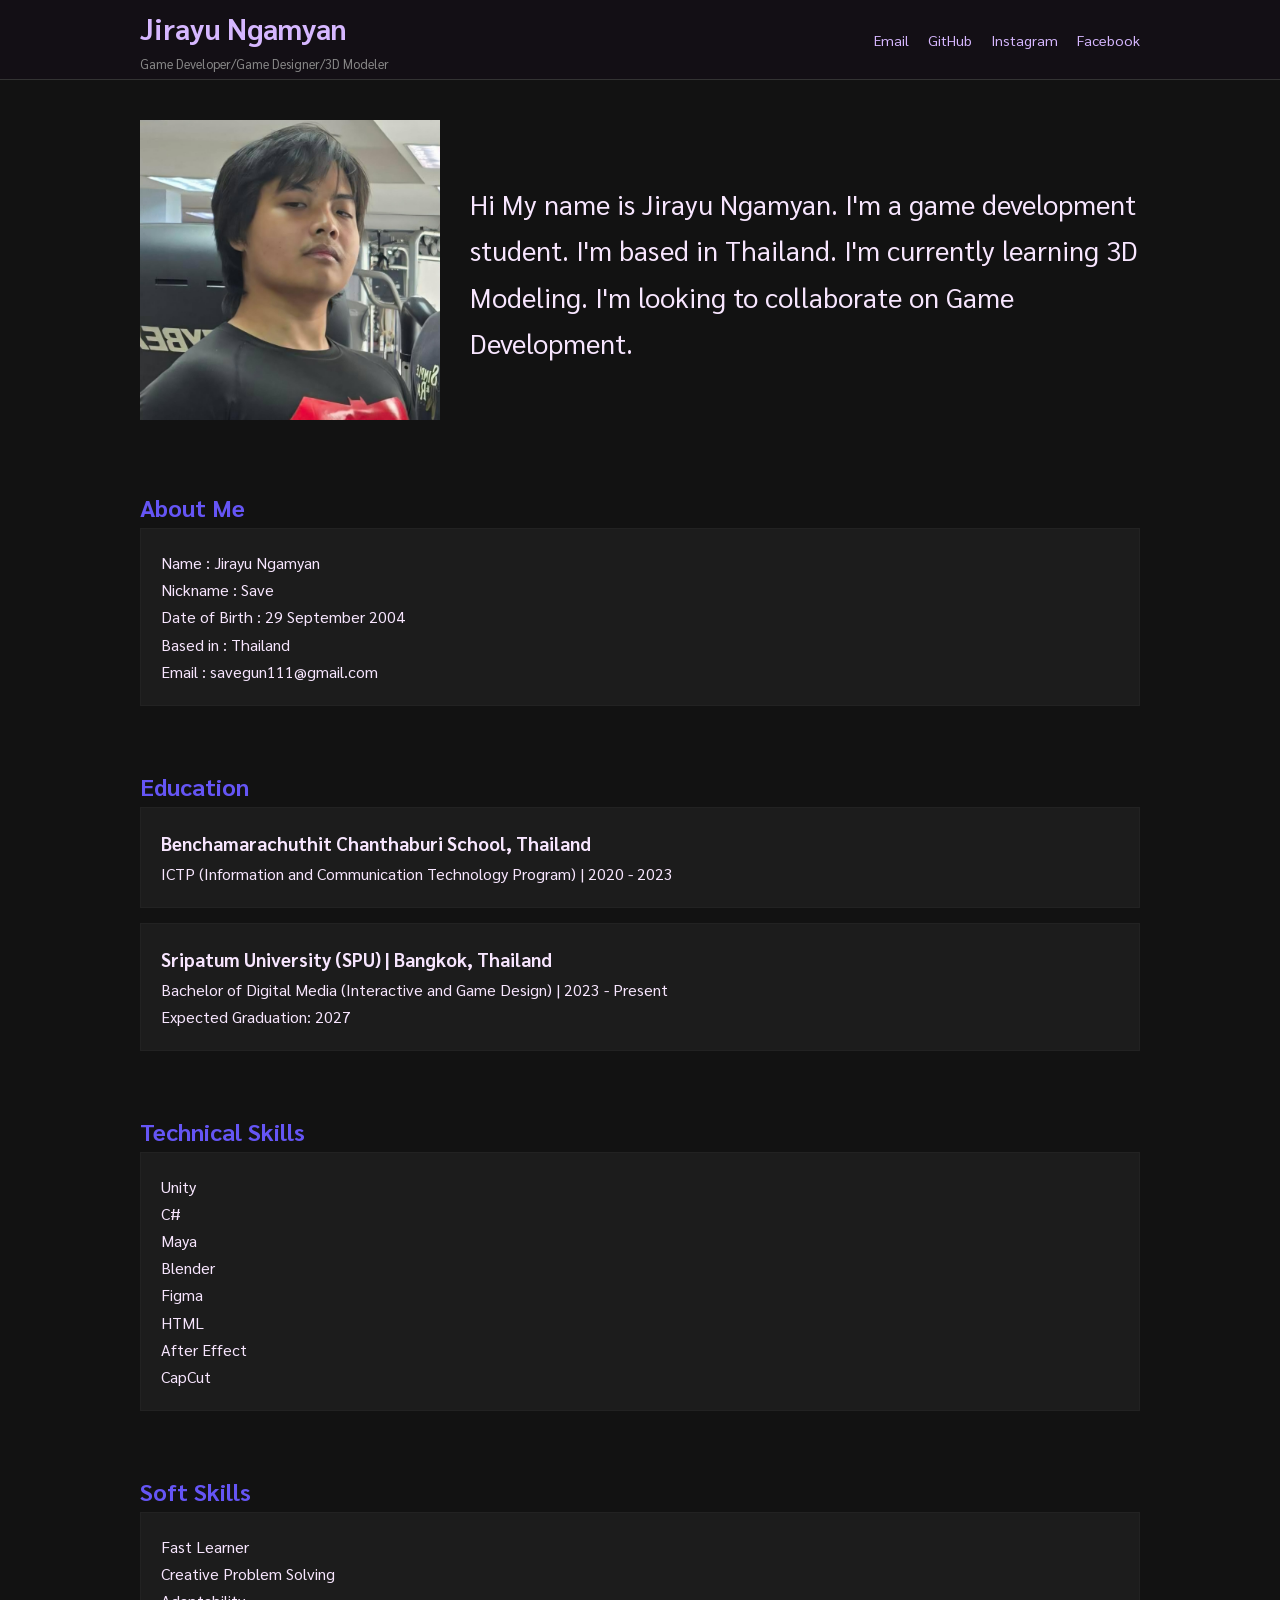
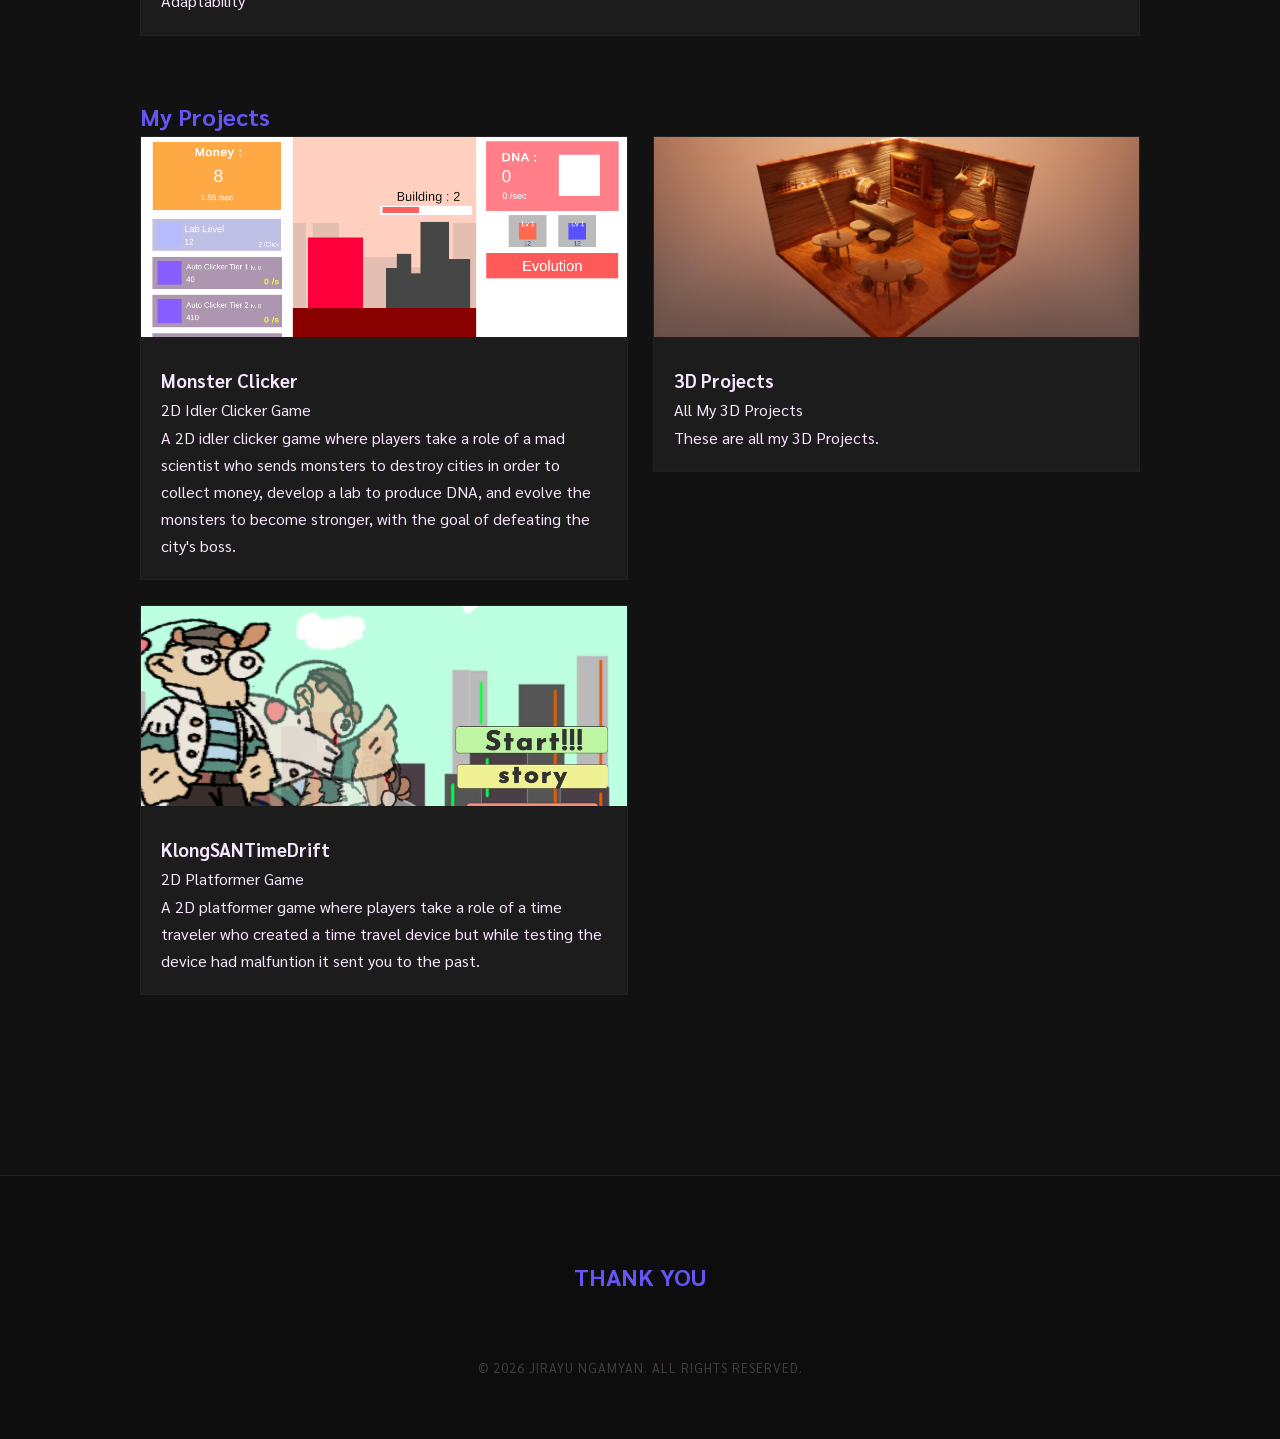
<file: index.html>
<!DOCTYPE html>
<html lang="th">
<head>
    <meta charset="utf-8">
    <meta content="width=device-width, initial-scale=1.0" name="viewport">
    <title>Jirayu Ngamyan | Game Developer/Game Designer/3D Modeler</title>
    <link rel="stylesheet" href="style.css">
    <link href="https://fonts.googleapis.com" rel="preconnect"/>
    <link crossorigin="" href="https://fonts.gstatic.com" rel="preconnect"/>
    <link href="https://fonts.googleapis.com/css2?family=Sarabun:wght@300;400;500;700&amp;display=swap" rel="stylesheet"/>
</head>
<body>

    <header>
        <div class="container header-flex">
            <div class="name-box">
                <h1 style="font-size: 1.8rem;">Jirayu Ngamyan</h1>
                <p class="role">Game Developer/Game Designer/3D Modeler</p>
            </div>
            <div class="social-links">
                <a href="mailto:savegun111@gmail.com" target="_blank">Email</a>
                <a href="https://github.com/SAVEboiz" target="_blank">GitHub</a>
                <a href="https://www.instagram.com/j.save_/" target="_blank">Instagram</a>
                <a href="https://www.facebook.com/jirayu.ngamyan" target="_blank">Facebook</a>
            </div>
        </div>
    </header>

    <main class="container">
        <section class="save">
            <div class="profile-img">
                <img src="img/save.jpg" alt="Profile">
            </div>
            <p style="font-size: 1.7rem;">
                Hi My name is Jirayu Ngamyan. I'm a game development student. I'm based in Thailand. I'm currently learning 3D Modeling. I'm looking to collaborate on Game Development.
            </p>
            
        </section>
        <section class="aboutmesave">
            <h2>About Me</h2>
            <div class="aboutme">
                <p>Name : Jirayu Ngamyan</p>
                <p>Nickname : Save</p>
                <p>Date of Birth : 29 September 2004</p>
                <p>Based in : Thailand</p>
                <p>Email : savegun111@gmail.com</p>
            </div>
        </section>

        <section class="education">
            <h2>Education</h2>
            <div class="educate">
                <h3>Benchamarachuthit Chanthaburi School, Thailand</h3>
                <p>ICTP (Information and Communication Technology Program) | 2020 - 2023</p>
            </div>
            <div class="educate">
                <h3>Sripatum University (SPU) | Bangkok, Thailand</h3>
                <p>Bachelor of Digital Media (Interactive and Game Design) | 2023 - Present</p>
                <p>Expected Graduation: 2027</p>
            </div>
        </section>

        <section class="skills">
            <h2>Technical Skills</h2>
            <div class="tag-cloud">
                <p>Unity</p>
                <p>C#</p>
                <p>Maya</p>
                <p>Blender</p>
                <p>Figma</p>
                <p>HTML</p>
                <p>After Effect</p>
                <p>CapCut</p>
            </div> 
        </section>
        <section class="softskills">
            <h2>Soft Skills</h2>
            <div class="softskill">
                <p>Fast Learner</p>
                <p>Creative Problem Solving</p>
                <p>Adaptability</p>
            </div>
        </section>


        <section class="projects">
            <h2>My Projects</h2>
            <div class="project-grid">
                <a href="proj_MonsClick.html" class="project-card-link">
                    <div class="project-card">
                        <img src="img/MonsClicker.png" alt="Monster Clicker">
                        <div class="card-body">
                            <h3>Monster Clicker</h3>
                            <p class="sub">2D Idler Clicker Game</p>
                            <p>A 2D idler clicker game where players take a role of a mad scientist who sends monsters to destroy cities in order to collect money, develop a lab to produce DNA, and evolve the monsters to become stronger, with the goal of defeating the city's boss.</p>
                        </div>
                    </div>
                </a>
                <a href="3dproj.html" class="project-card-link">
                    <div class="project-card">
                        <img src="img/Saloon.jpg" alt="">
                        <div class="card-body">
                            <h3>3D Projects</h3>
                            <p class="sub">All My 3D Projects</p>
                            <p>These are all my 3D Projects.</p>
                        </div>
                    </div>
                </a>
                <a href="klongsan.html" class="project-card-link">
                    <div class="project-card">
                        <img src="img/cover.png" alt="KlongSan">
                        <div class="card-body">
                            <h3>KlongSANTimeDrift</h3>
                            <p class="sub">2D Platformer Game</p>
                            <p>A 2D platformer game where players take a role of a time traveler who created a time travel device but while testing the device had malfuntion it sent you to the past.</p>
                        </div>
                    </div>
                </a>

            </div>
        </section>
    </main>

    <footer>
        <div class="container">
            <h2>THANK YOU</h2>
            <p class="copyright">© 2026 Jirayu Ngamyan. All Rights Reserved.</p>
        </div>
    </footer>

</body>
</html>
</file>
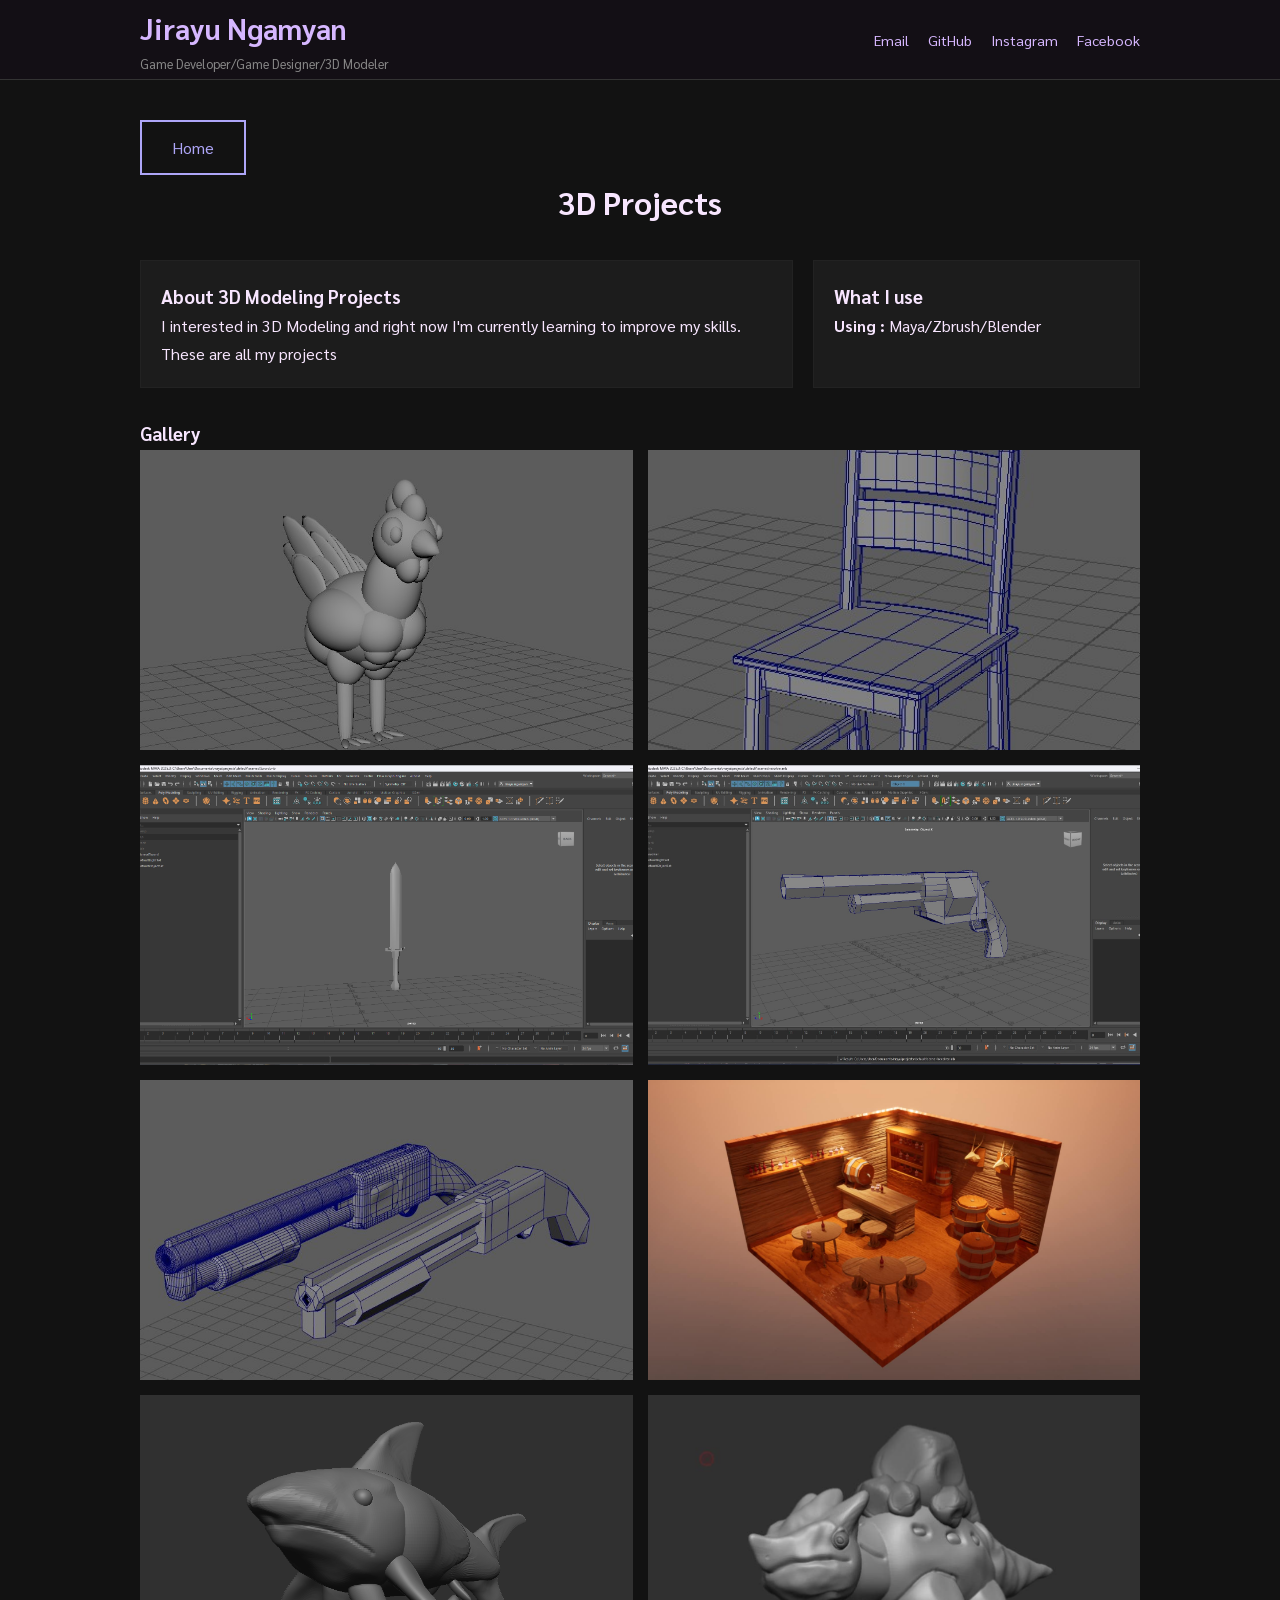
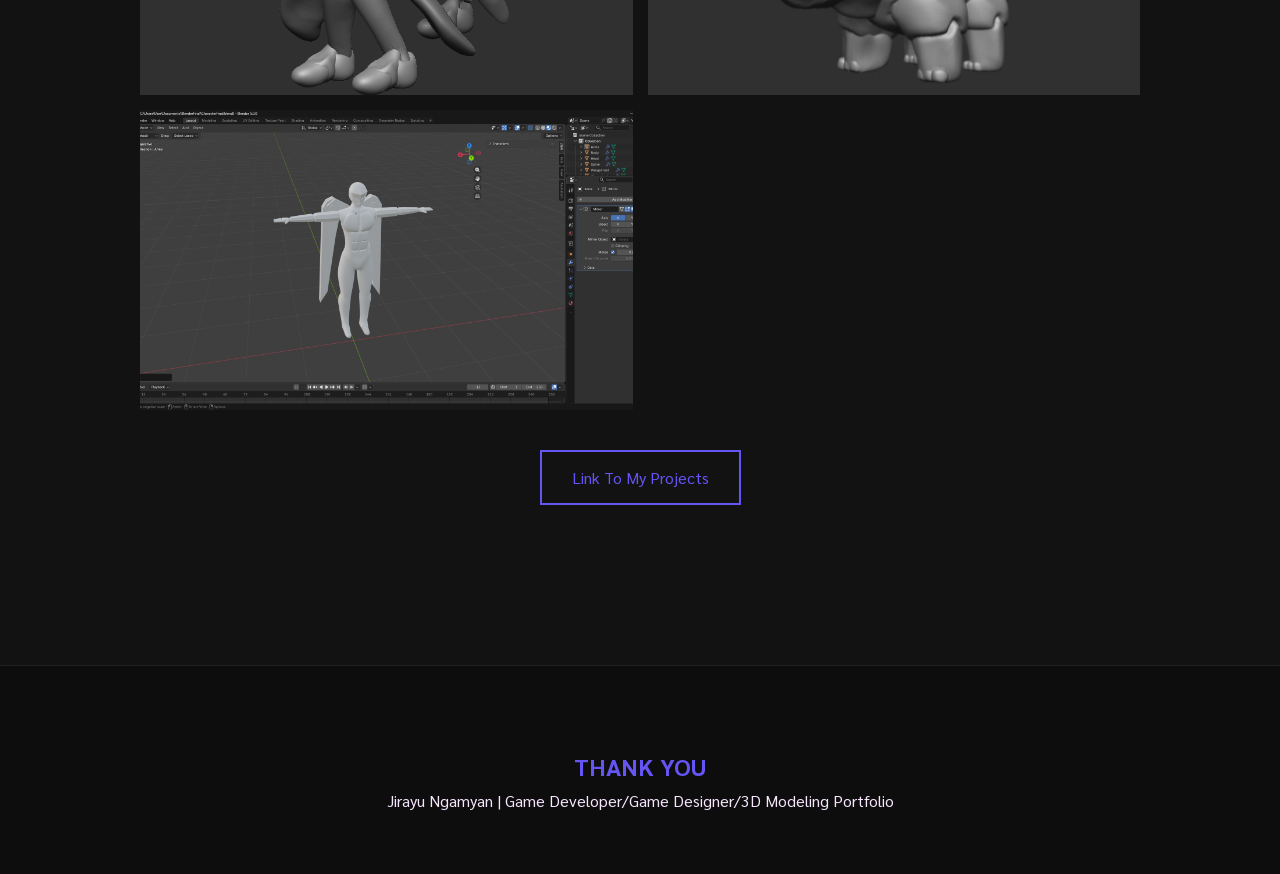
<file: 3dproj.html>
<!DOCTYPE html>
<html lang="th">
<head>
    <meta charset="UTF-8">
    <meta name="viewport" content="width=device-width, initial-scale=1.0">
    <title>3D Projects | Jirayu Ngamyan</title>
    <link rel="stylesheet" href="style.css">
    <link href="https://fonts.googleapis.com" rel="preconnect"/>
    <link crossorigin="" href="https://fonts.gstatic.com" rel="preconnect"/>
    <link href="https://fonts.googleapis.com/css2?family=Sarabun:wght@300;400;500;700&amp;display=swap" rel="stylesheet"/>
</head>
<body class="project-detail-page">

    <header>
        <div class="container header-flex">
            <div class="name-box">
                <h1 style="font-size: 1.8rem;">Jirayu Ngamyan</h1>
                <p class="role">Game Developer/Game Designer/3D Modeler</p>
            </div>
            <div class="social-links">
                <a href="mailto:savegun111@gmail.com" target="_blank">Email</a>
                <a href="https://github.com/SAVEboiz" target="_blank">GitHub</a>
                <a href="https://www.instagram.com/j.save_/" target="_blank">Instagram</a>
                <a href="https://www.facebook.com/jirayu.ngamyan" target="_blank">Facebook</a>
            </div>
        </div>
    </header>

    <div class="container">
        <a href="index.html" class="back-link">Home</a>
        
        <h1 style="text-align: center; margin-bottom: 30px;">3D Projects</h1>
        
        <div class="project-info-grid">
            <div class="info-box">
                <h3>About 3D Modeling Projects</h3>
                <p>I interested in 3D Modeling and right now I'm currently learning to improve my skills. These are all my projects</p>
            </div>
            <div class="info-box">
                <h3>What I use</h3>
                <ul>
                    <p><strong>Using : </strong>Maya/Zbrush/Blender</p>
                    
                </ul>
            </div>
        </div>

        <div class="project-gallery">
            <h3>Gallery</h3>
            <div class="gallery-grid">
                <img src="img/StarterChic.jpg" alt="Work1">
                <img src="img/Chair.jpg" alt="Work2">
                <img src="img/Sword.png" alt="Work3">
                <img src="img/Revolver.jpg" alt="Work4">
                <img src="img/Shotgun.jpg" alt="Work5">
                <img src="img/Saloon.jpg" alt="Work6">
                <img src="img/BasicZbrush.png" alt="Work7">
                <img src="img/Zbrush Monster.jpg" alt="Work8">
                <img src="img/BlenderFinal.png" alt="Work9">
            </div>
        </div>

        <a href="https://drive.google.com/drive/folders/1roX1Vlk-SQZCWYlGzjntALWNYGJpePll?usp=sharing" class="download-link" target="_blank">Link To My Projects</a>

    </div>

    <footer>
        <div class="container">
            <h2>THANK YOU</h2>
            <p>Jirayu Ngamyan | Game Developer/Game Designer/3D Modeling Portfolio</p>
        </div>
    </footer>

</body>

</html>
</file>
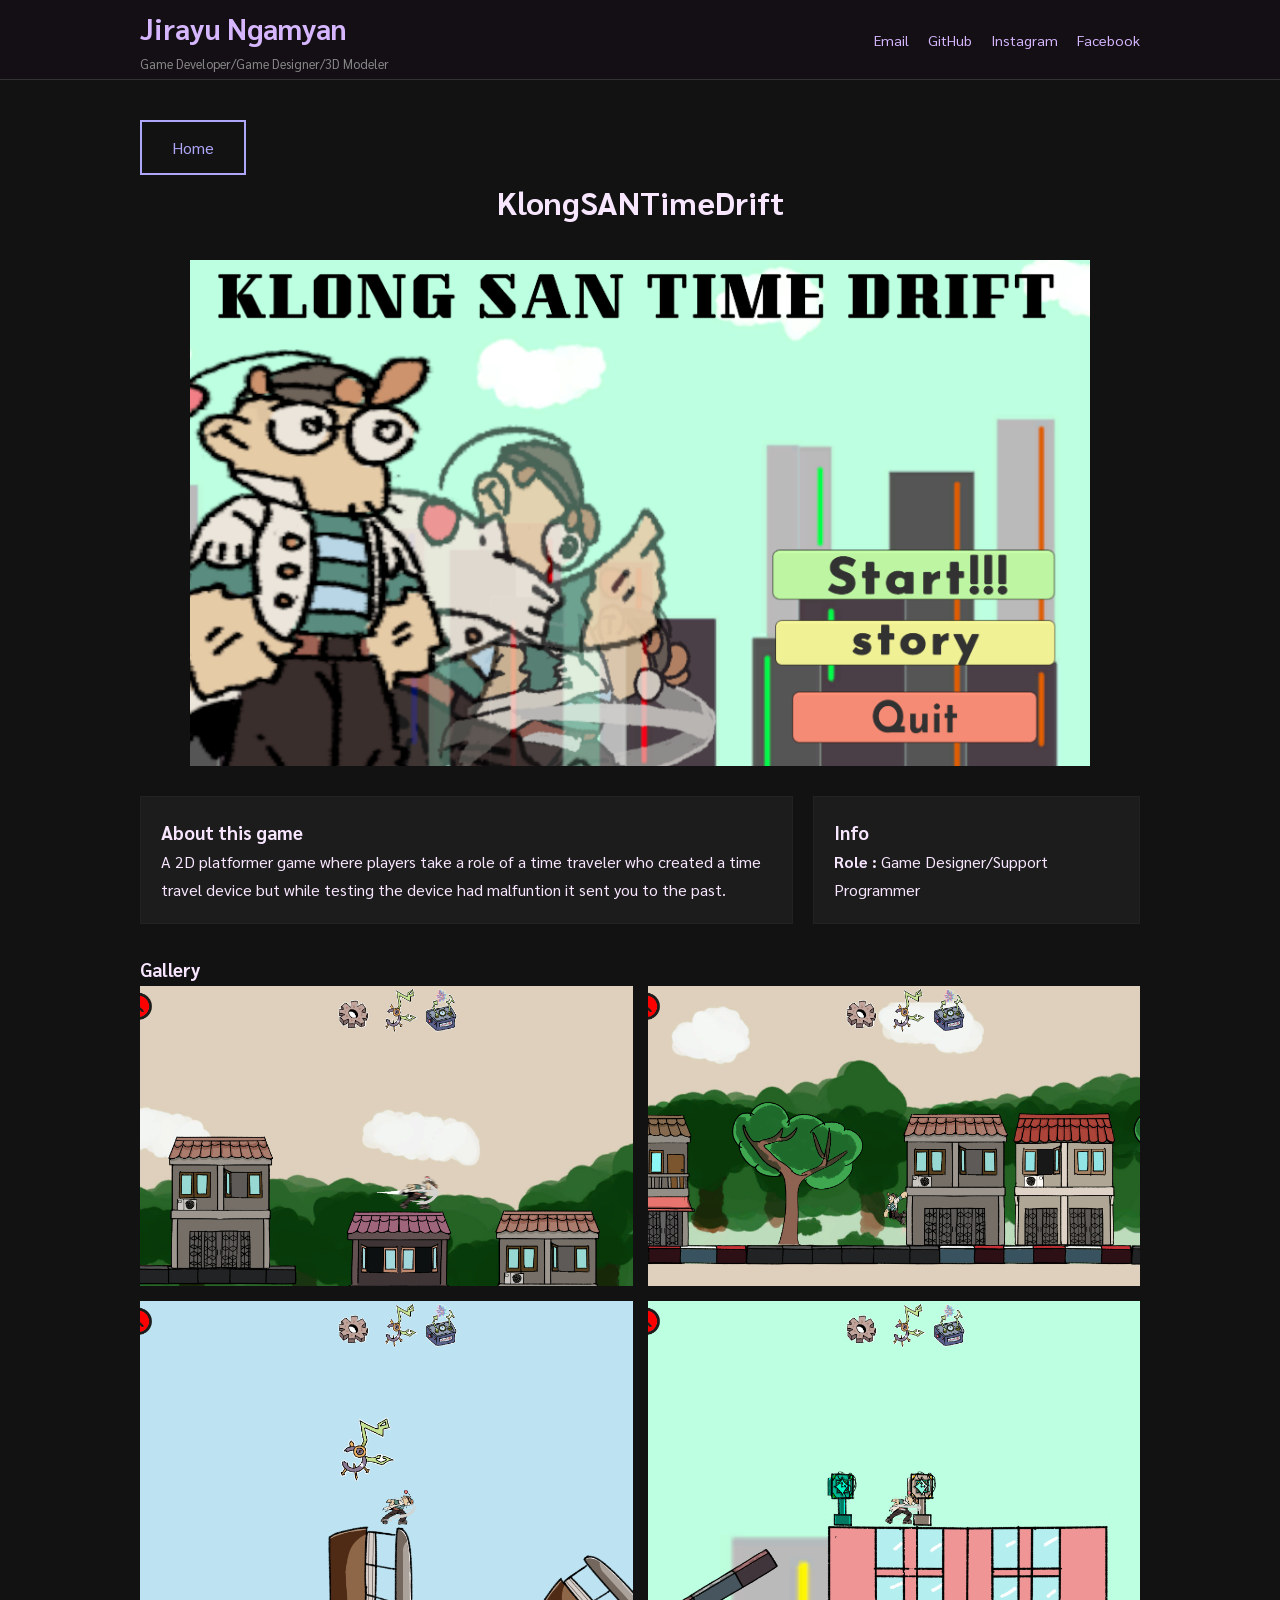
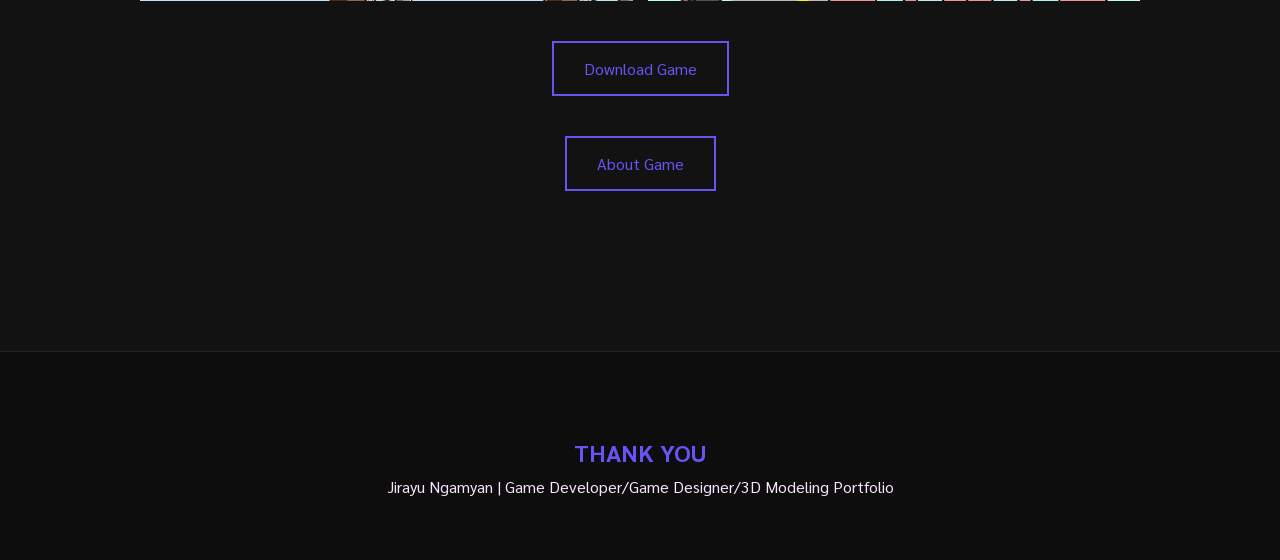
<file: klongsan.html>
<!DOCTYPE html>
<html lang="th">
<head>
    <meta charset="UTF-8">
    <meta name="viewport" content="width=device-width, initial-scale=1.0">
    <title>KlongSANTimeDrift | Jirayu Ngamyan</title>
    <link rel="stylesheet" href="style.css">
    <link href="https://fonts.googleapis.com" rel="preconnect"/>
    <link crossorigin="" href="https://fonts.gstatic.com" rel="preconnect"/>
    <link href="https://fonts.googleapis.com/css2?family=Sarabun:wght@300;400;500;700&amp;display=swap" rel="stylesheet"/>
</head>
<body class="project-detail-page">

    <header>
        <div class="container header-flex">
            <div class="name-box">
                <h1 style="font-size: 1.8rem;">Jirayu Ngamyan</h1>
                <p class="role">Game Developer/Game Designer/3D Modeler</p>
            </div>
            <div class="social-links">
                <a href="mailto:savegun111@gmail.com" target="_blank">Email</a>
                <a href="https://github.com/SAVEboiz" target="_blank">GitHub</a>
                <a href="https://www.instagram.com/j.save_/" target="_blank">Instagram</a>
                <a href="https://www.facebook.com/jirayu.ngamyan" target="_blank">Facebook</a>
            </div>
        </div>
    </header>

    <div class="container">
        <a href="index.html" class="back-link">Home</a>
        
        <h1 style="text-align: center; margin-bottom: 30px;">KlongSANTimeDrift</h1>
        <img src="img/cover.png" class="save-image">
        
        <div class="project-info-grid">
            <div class="info-box">
                <h3>About this game</h3>
                <p>A 2D platformer game where players take a role of a time traveler who created a time travel device but while testing the device had malfuntion it sent you to the past.</p>
            </div>
            <div class="info-box">
                <h3>Info</h3>
                <ul>
                    <p><strong>Role : </strong>Game Designer/Support Programmer</p>
                    
                </ul>
            </div>
        </div>

        <div class="project-gallery">
            <h3>Gallery</h3>
            <div class="gallery-grid">
                <img src="img/1.png" alt="1">
                <img src="img/2.png" alt="2">
                <img src="img/3.png" alt="3">
                <img src="img/4.png" alt="4">

            </div>
        </div>

        <a href="https://msk0042.itch.io/klongsantimedrift" class="download-link" target="_blank">Download Game</a>

        <a href="https://www.canva.com/design/DAGfEsGqZ0c/iUFuh_950PbmzNgX65yD1A/view?utm_content=DAGfEsGqZ0c&utm_campaign=designshare&utm_medium=link2&utm_source=uniquelinks&utlId=h86573f7ae3" class="download-link" target="_blank">About Game</a>
       
    </div>

    <footer>
        <div class="container">
            <h2>THANK YOU</h2>
            <p>Jirayu Ngamyan | Game Developer/Game Designer/3D Modeling Portfolio</p>
        </div>
    </footer>

</body>

</html>
</file>
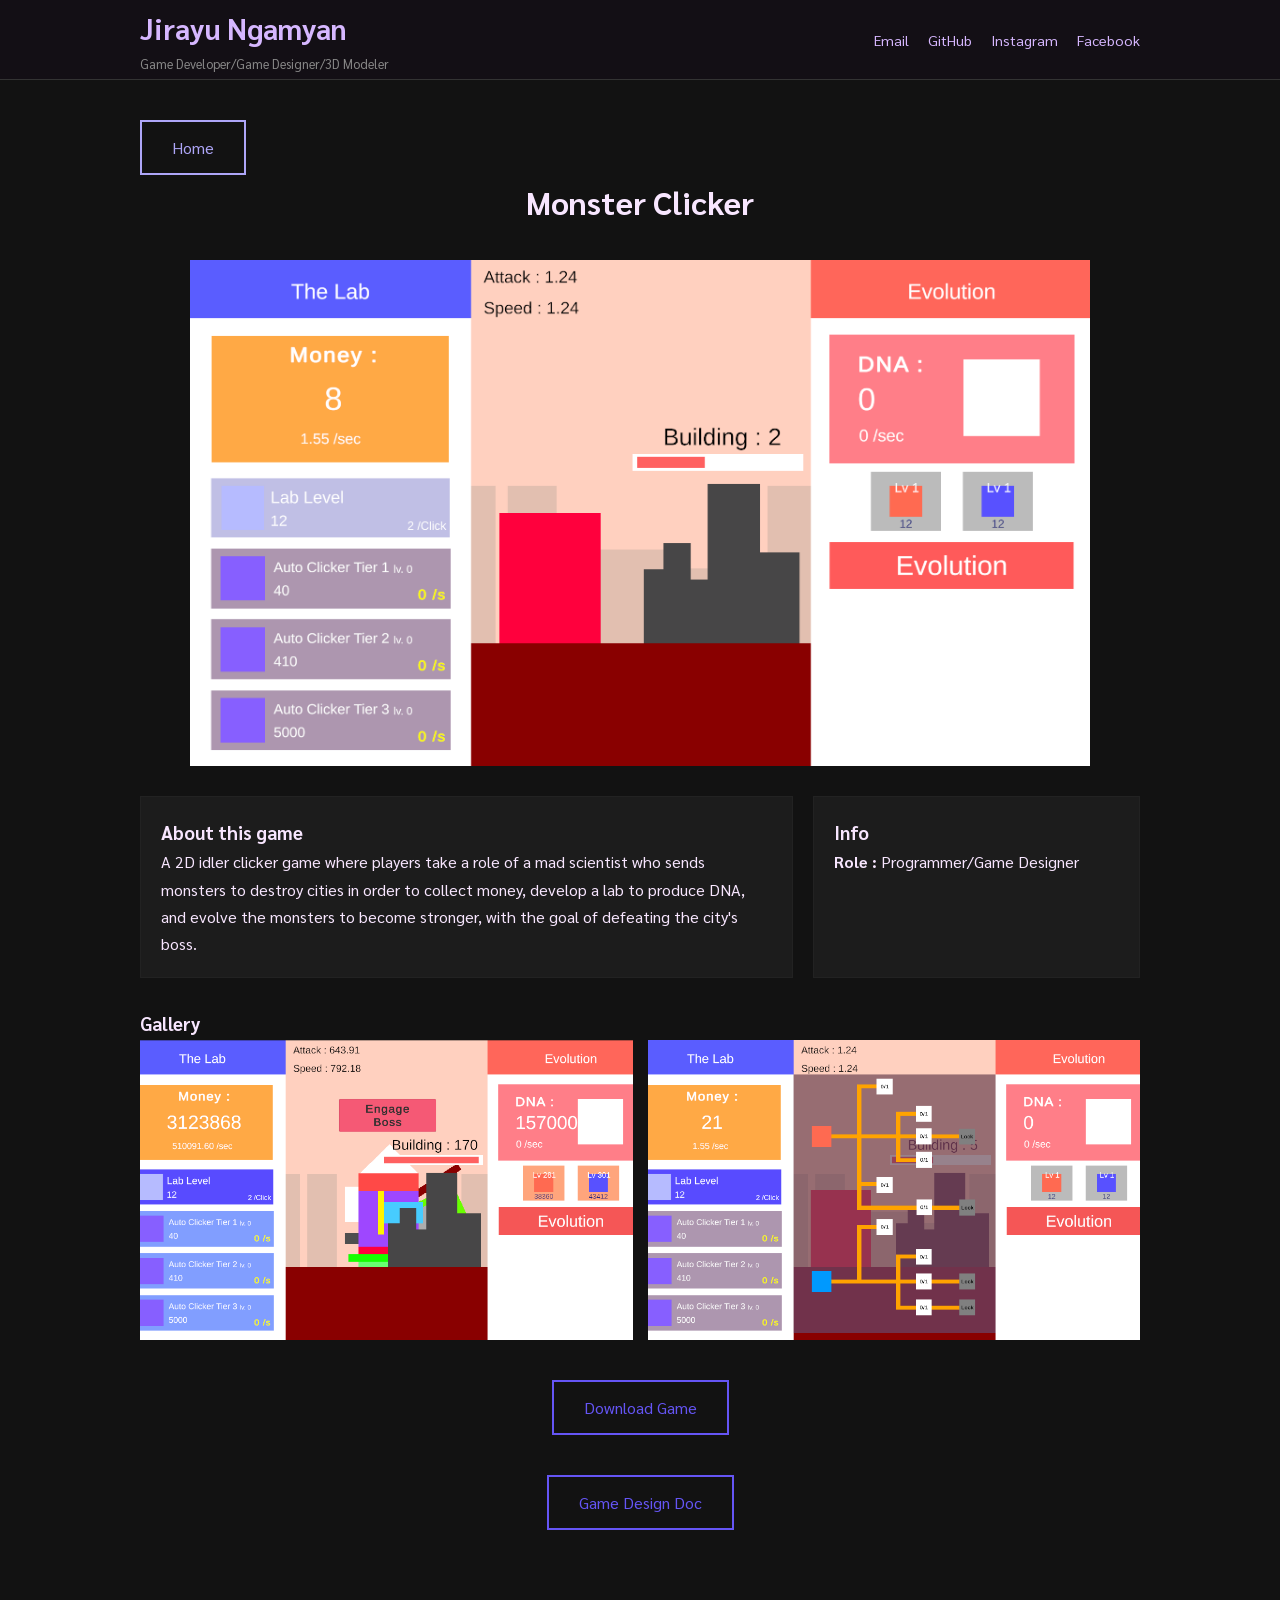
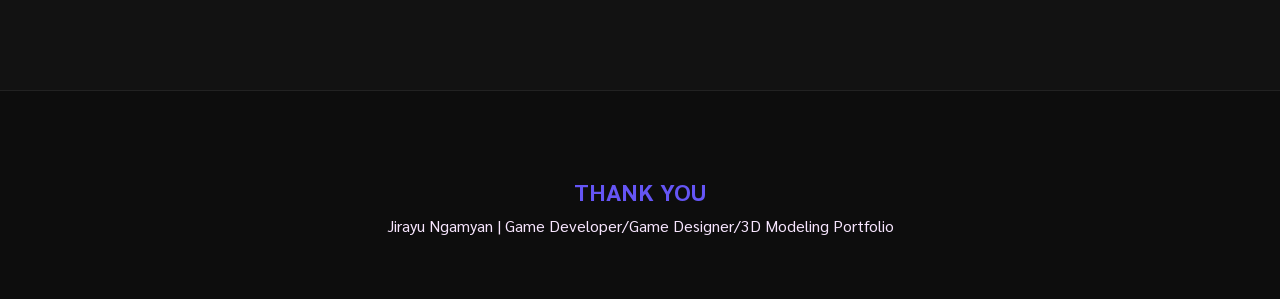
<file: proj_MonsClick.html>
<!DOCTYPE html>
<html lang="th">
<head>
    <meta charset="UTF-8">
    <meta name="viewport" content="width=device-width, initial-scale=1.0">
    <title>Monster Clicker | Jirayu Ngamyan</title>
    <link rel="stylesheet" href="style.css">
    <link href="https://fonts.googleapis.com" rel="preconnect"/>
    <link crossorigin="" href="https://fonts.gstatic.com" rel="preconnect"/>
    <link href="https://fonts.googleapis.com/css2?family=Sarabun:wght@300;400;500;700&amp;display=swap" rel="stylesheet"/>
</head>
<body class="project-detail-page">

    <header>
        <div class="container header-flex">
            <div class="name-box">
                <h1 style="font-size: 1.8rem;">Jirayu Ngamyan</h1>
                <p class="role">Game Developer/Game Designer/3D Modeler</p>
            </div>
            <div class="social-links">
                <a href="mailto:savegun111@gmail.com" target="_blank">Email</a>
                <a href="https://github.com/SAVEboiz" target="_blank">GitHub</a>
                <a href="https://www.instagram.com/j.save_/" target="_blank">Instagram</a>
                <a href="https://www.facebook.com/jirayu.ngamyan" target="_blank">Facebook</a>
            </div>
        </div>
    </header>

    <div class="container">
        <a href="index.html" class="back-link">Home</a>
        
        <h1 style="text-align: center; margin-bottom: 30px;">Monster Clicker</h1>
        <img src="img/MonsClicker.png" class="save-image">
        
        <div class="project-info-grid">
            <div class="info-box">
                <h3>About this game</h3>
                <p>A 2D idler clicker game where players take a role of a mad scientist who sends monsters to destroy cities in order to collect money, develop a lab to produce DNA, and evolve the monsters to become stronger, with the goal of defeating the city's boss.</p>
            </div>
            <div class="info-box">
                <h3>Info</h3>
                <ul>
                    <p><strong>Role : </strong>Programmer/Game Designer</p>
                    
                </ul>
            </div>
        </div>

        <div class="project-gallery">
            <h3>Gallery</h3>
            <div class="gallery-grid">
                <img src="img/MainGame.png" alt="MainGame">
                <img src="img/UpgradeTree.png" alt="Upgrade Tree">

            </div>
        </div>

        <a href="https://junjab.itch.io/igd238-monster-clicker" class="download-link" target="_blank">Download Game</a>

        <a href="https://docs.google.com/document/d/1qiPjKW3fD325kqwwCuvzs_a5d_glSUHq5vSJUwlxYiU/edit?usp=sharing" class="download-link" target="_blank">Game Design Doc</a>
       
    </div>

    <footer>
        <div class="container">
             <h2>THANK YOU</h2>
            <p>Jirayu Ngamyan | Game Developer/Game Designer/3D Modeling Portfolio</p>
        </div>
    </footer>

</body>

</html>
</file>
<file: style.css>
/* --- 1. Base & Animations Setup --- */
* {
    margin: 0;
    padding: 0;
    box-sizing: border-box;
}

/* แยก Animation: Header แค่จางปรากฏ (Fade In) */
@keyframes fadeInHeader {
    from { opacity: 0; }
    to { opacity: 1; }
}

/* แยก Animation: เนื้อหาให้จางและเลื่อนขึ้น (Fade In + Slide Up) */
@keyframes fadeInUp {
    from { opacity: 0; transform: translateY(30px); }
    to { opacity: 1; transform: translateY(0); }
}

body {
    background-color: #121212;
    color: hsl(283, 100%, 95%);
    font-family: 'Sarabun', sans-serif;
    line-height: 1.7;
}

/* --- 2. Fixed Header --- */
header { 
    height: 80px; 
    background-color: rgba(20, 16, 22, 0.98); 
    backdrop-filter: blur(10px);
    position: fixed; 
    top: 0;
    left: 0;
    width: 100%;
    z-index: 9999; 
    border-bottom: 1px solid #333;
    display: flex;
    align-items: center;
    
    /* ให้ Header ค่อยๆ ปรากฏขึ้นแบบนิ่งๆ */
    animation: fadeInHeader 0.5s ease-in forwards;
}

.header-flex {
    display: flex;
    justify-content: space-between;
    align-items: center;
    width: 90%;
    max-width: 1000px;
    margin: 0 auto;
}

.name-box h1 { font-size: 1.5rem; color: #d6b7ff; }
.name-box .role { color: #888; font-size: 0.8rem; }

.social-links a {
    color: #d6b7ff;
    text-decoration: none;
    margin-left: 15px;
    font-size: 0.9rem;
    transition: 0.3s;
}

/* --- 3. Container Management (แก้บัคหน้า Index และ Project ซ้อนกัน) --- */
/* บังคับให้เนื้อหาที่ต่อจาก Header เว้นระยะลงมาเสมอ */
header + .container, 
header + main.container {
    margin-top: 100px !important; 
    /* ให้เนื้อหาค่อยๆ เลื่อนขึ้นมาดูมีมิติ */
    animation: fadeInUp 0.8s ease-out forwards;
}

.container {
    width: 90%;
    max-width: 1000px;
    margin: 0 auto;
    padding: 20px 0;
}

/* --- 4. Main Sections (Index Page) --- */
section { margin-bottom: 60px; }
h2 { color: #6555f5}

.save { display: flex; align-items: center; gap: 30px; }
.profile-img img { width: 300px; height: 300px; object-fit: cover; }

.educate{
    background: #1c1c1c;
    padding: 20px;
    margin-bottom: 15px;
    border: 1px solid #222;
}

.aboutme{
    background: #1c1c1c;
    padding: 20px;
    margin-bottom: 15px;
    border: 1px solid #222;
}

.softskill{
    background: #1c1c1c;
    padding: 20px;
    margin-bottom: 15px;
    border: 1px solid #222;
}

.tag-cloud {
    background: #1c1c1c;
    padding: 20px;
    margin-bottom: 15px;
    border: 1px solid #222;
}

/* --- 5. Project Grid & Cards --- */
.project-grid {
    display: grid;
    grid-template-columns: repeat(2, 1fr); 
    gap: 25px;
}
.project-card-link { text-decoration: none; color: inherit; }
.project-card {
    background: #1c1c1c;
    overflow: hidden;
    border: 1px solid #222;
    transition: 0.3s;
}
.project-card:hover { transform: translateY(-5px); border-color: #6555f5; }
.project-card img { width: 100%; height: 200px; object-fit: cover; }
.card-body { padding: 20px; }

/* --- 6. Project Detail Page Specific --- */
.back-link { 
    color: #aea6f8; 
    text-decoration: none; 
    display: block; 
    border: 2px solid #aea6f8;
    width: fit-content;
    padding: 12px 30px;
    margin-bottom: 0 auto 30px; 
    transition: 0.3s;
}
.save-image { width: 100%; max-width: 900px; display: block; margin: 0 auto 30px; }
.project-info-grid { display: grid; grid-template-columns: 2fr 1fr; gap: 20px; margin-bottom: 30px; }
.info-box { background: #1c1c1c; padding: 20px; border: 1px solid #222; }

.gallery-grid { display: grid; grid-template-columns: repeat(2, 1fr); gap: 15px; }
.gallery-grid img { width: 100%; height: 300px; object-fit: cover;}

.download-link {
    display: block; width: fit-content; margin: 40px auto;
    color: #6555f5; border: 2px solid #6555f5; padding: 12px 30px; text-decoration: none;
    transition: 0.3s;
}
.download-link:hover { background: #6555f5; color: #121212; }

/* --- 7. Footer --- */
footer {
    background: #0d0d0d;
    padding: 60px 0 40px;
    margin-top: 100px;
    border-top: 1px solid #222;
    text-align: center;
}

.contact-info h2 {
    font-size: 2rem;
    color: #d6b7ff;
    margin-bottom: 15px;
    border: none; 
    padding: 0;
}

.contact-info p {
    color: #888;
    max-width: 500px;
    margin: 0 auto 30px;
}

.contact-links {
    display: flex;
    justify-content: center;
    gap: 30px;
    margin-bottom: 40px;
}

.contact-links a {
    color: #6555f5; /* สีหลักของเว็บ */
    text-decoration: none;
    font-weight: 600;
    font-size: 1rem;
    transition: 0.3s cubic-bezier(0.4, 0, 0.2, 1);
    position: relative;
}

/* Hover */
.contact-links a::after {
    content: '';
    position: absolute;
    width: 0;
    height: 2px;
    bottom: -5px;
    left: 0;
    background-color: #d6b7ff;
    transition: 0.3s;
}

.contact-links a:hover {
    color: #d6b7ff;
    transform: translateY(-3px);
}

.contact-links a:hover::after {
    width: 100%;
}

.copyright {
    margin-top: 60px;
    font-size: 0.80rem;
    color: #413d42;
    letter-spacing: 1px;
    text-transform: Uppercase;
}

/* Responsive */
@media (max-width: 768px) {
    header + .container, header + main.container { margin-top: 130px !important; }
    .save { flex-direction: column; text-align: center; }
    .project-grid, .project-info-grid, .gallery-grid { grid-template-columns: 1fr; }
    .header-flex { flex-direction: column; gap: 10px; }
}
</file>
